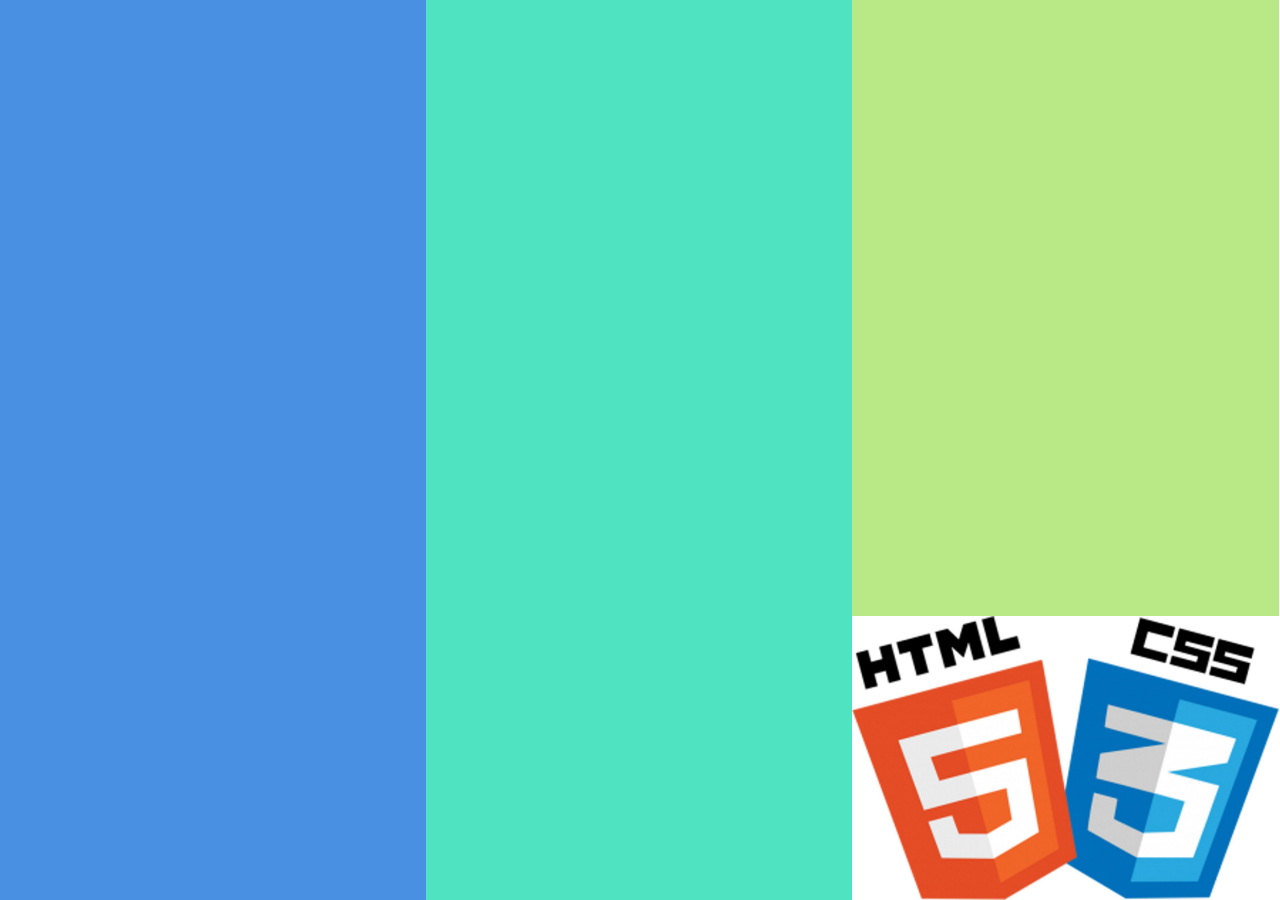
<file: second/index.html>
<!DOCTYPE html>
<html lang="en">
<head>
	<title>second</title>
	<link rel="stylesheet" type="text/css" href="style.css">
</head>
<body>
	<div class="left"></div>
	<div class="middle"></div>
	<div class="right">
		<img src="htmlcss.jpg">
	</div>
</body>
</html>
</file>
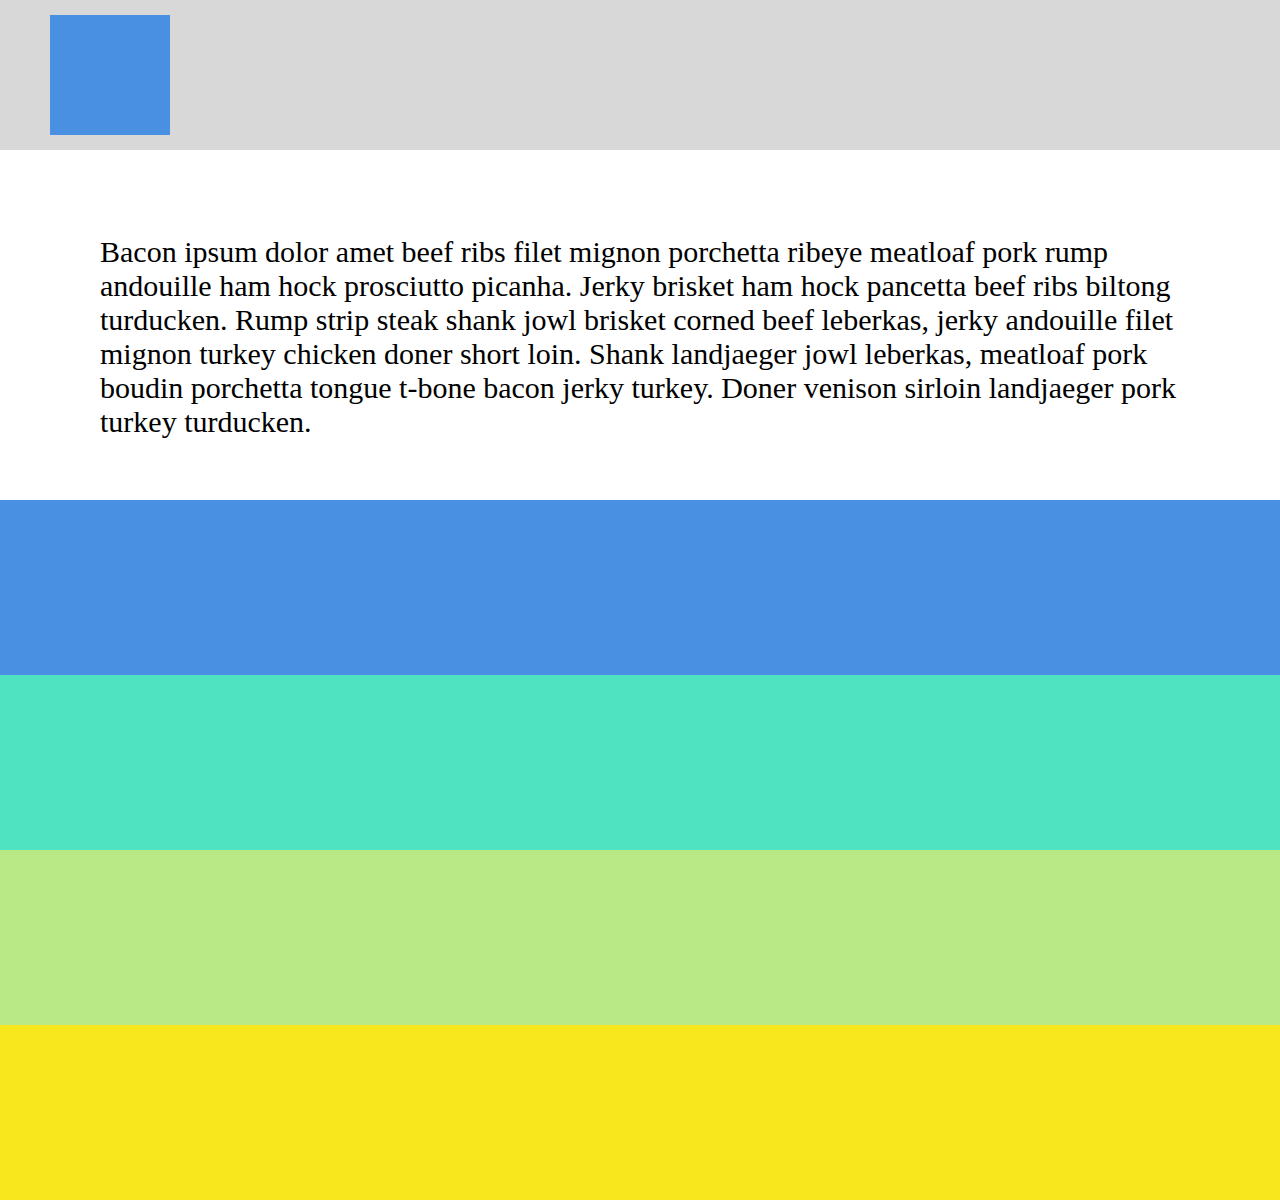
<file: third/index.html>
<!DOCTYPE html>
<html lang="en">
<head>
	<title>Third</title>
	<link rel="stylesheet" type="text/css" href="style.css">
</head>
<body>
	<div class="top">
		<div class="blue-sqr"></div>
	</div>
	<div class="row-2">
		<p>
			Bacon ipsum dolor amet beef ribs filet mignon porchetta ribeye meatloaf pork rump andouille ham hock prosciutto picanha. Jerky brisket ham hock pancetta beef ribs biltong turducken. Rump strip steak shank jowl brisket corned beef leberkas, jerky andouille filet mignon turkey chicken doner short loin. Shank landjaeger jowl leberkas, meatloaf pork boudin porchetta tongue t-bone bacon jerky turkey. Doner venison sirloin landjaeger pork turkey turducken.
		</p>
	</div>
	<div class="row-3 same-height"></div>
	<div class="row-4 same-height"></div>
	<div class="row-5 same-height"></div>
	<div class="bottom same-height"></div>
</body>
</html>
</file>
<file: second/style.css>
body{
	margin: 0;
}
.left{
	background-color: #4A90E2;
	width: 33.3VW;
	height: 100VH;
	float: left;
}
.middle{
	background-color: #50E3C2;
	width: 33.3VW;
	height: 100VH;
	float: left;
}
.right{
	background-color: #B8E986;
	width: 33.3VW;
	height: 100VH;
	float: left;
	position: relative;
}
.right img{
	width: 33.3VW;
	position: absolute;
	bottom: 0;
}
</file>
<file: third/style.css>
body{
	margin: 0;
}
.top{
	width: 100%;
	height: 150px;
	background-color: #D8D8D8;
	position: relative;
}
.blue-sqr{
	width: 120px;
	height: 120px;
	background-color: #4A90E2;
	top: 10%;
	bottom: 10%;
	margin-left: 50px;
	position: absolute;
}
.row-2{
	position: relative;
	width: 100%;
	height: 350px;
	background-color: #FFFFFF;
}
.row-3{
	width: 100%;
	background-color: #4A90E2;
}
.row-4{
	width: 100%;
	background-color: #50E3C2;
}
.row-5{
	width: 100%;
	background-color: #B8E986;
}
.bottom{
	width: 100%;
	background-color: #F8E71C;
}
.same-height{
	height: 175px;
}
p{
	padding-top: 85px;
	padding-bottom: 85px;
	margin-top: 0px;
	margin-left: 100px;
	margin-right: 100px;
	font-size: 30px;
	font-family: times;
	font-weight: normal;
	position: absolute;
}
</file>
